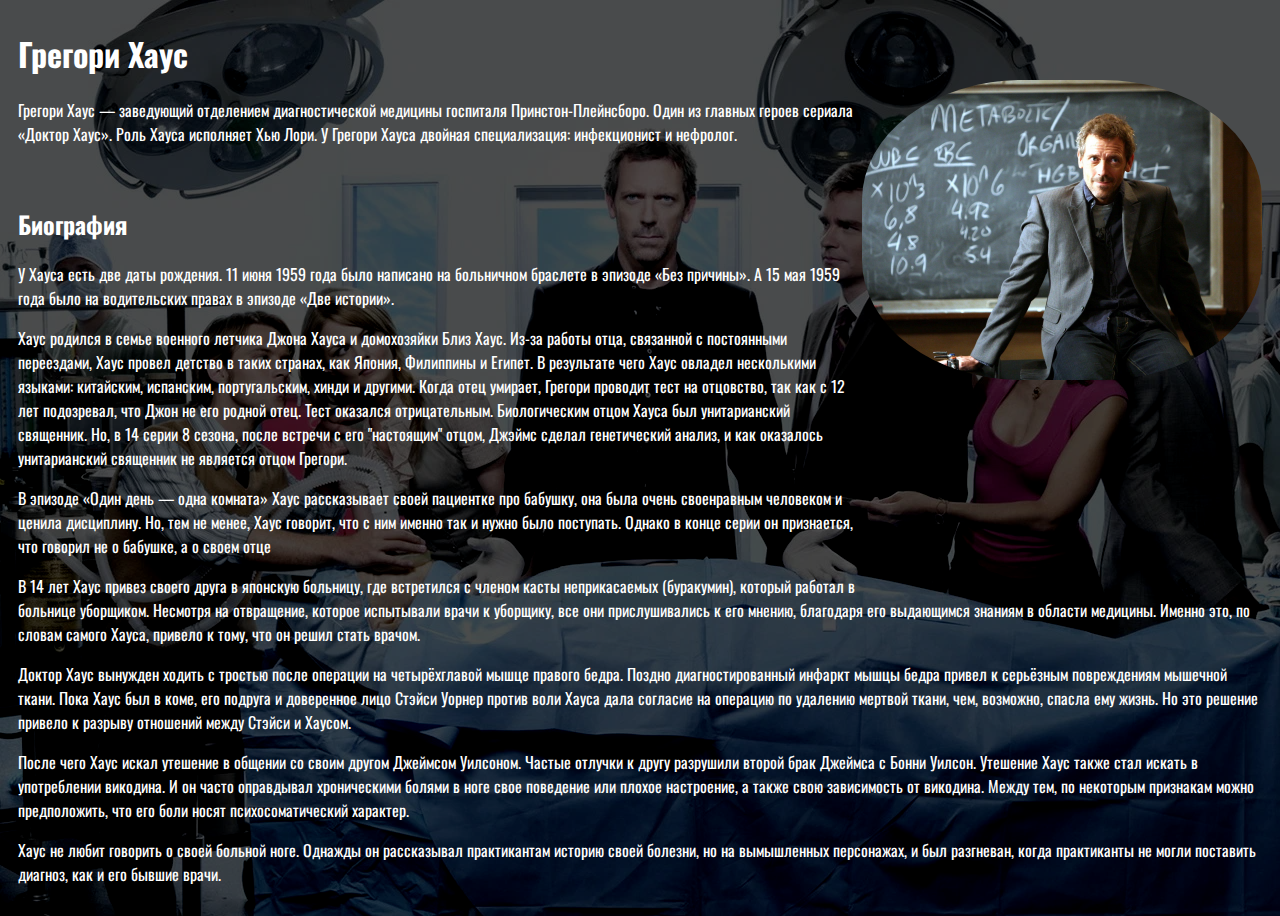
<file: Persons_pages/House.html>
<!DOCTYPE html>
<html lang="en">
<head>
	<meta charset="UTF-8">
	<meta name="viewport" content="width=device-width, initial-scale=1.0">
	<title>Хаус</title>
	<link rel="stylesheet" href="Styles/Main_styles.css">
</head>
<body>
	<div class="Wrapper">
		<div class="Image">
			<img src="Images/House1.jpg" alt=" " width="400" height="300">
		</div>
		<div class="Text">
			<h1>Грегори Хаус</h1>
			<p>Грегори Хаус — заведующий отделением диагностической медицины госпиталя Принстон-Плейнсборо. Один из главных героев сериала «Доктор Хаус». Роль Хауса исполняет Хью Лори. У Грегори Хауса двойная специализация: инфекционист и нефролог.</p>
			<br>
			<h2> Биография </h2>
			<p>У Хауса есть две даты рождения. 11 июня 1959 года было написано на больничном браслете в эпизоде «Без причины». А 15 мая 1959 года было на водительских правах в эпизоде «Две истории».</p>

<p>Хаус родился в семье военного летчика Джона Хауса и домохозяйки Близ Хаус. Из-за работы отца, связанной с постоянными переездами, Хаус провел детство в таких странах, как Япония, Филиппины и Египет. В результате чего Хаус овладел несколькими языками: китайским, испанским, португальским, хинди и другими. Когда отец умирает, Грегори проводит тест на отцовство, так как с 12 лет подозревал, что Джон не его родной отец. Тест оказался отрицательным. Биологическим отцом Хауса был унитарианский священник. Но, в 14 серии 8 сезона, после встречи с его "настоящим" отцом, Джэймс сделал генетический анализ, и как оказалось унитарианский священник не является отцом Грегори.</p>

<p>В эпизоде «Один день — одна комната» Хаус рассказывает своей пациентке про бабушку, она была очень своенравным человеком и ценила дисциплину. Но, тем не менее, Хаус говорит, что с ним именно так и нужно было поступать. Однако в конце серии он признается, что говорил не о бабушке, а о своем отце</p>

<p>В 14 лет Хаус привез своего друга в японскую больницу, где встретился с членом касты неприкасаемых (буракумин), который работал в больнице уборщиком. Несмотря на отвращение, которое испытывали врачи к уборщику, все они прислушивались к его мнению, благодаря его выдающимся знаниям в области медицины. Именно это, по словам самого Хауса, привело к тому, что он решил стать врачом. </p>
<p>Доктор Хаус вынужден ходить с тростью после операции на четырёхглавой мышце правого бедра. Поздно диагностированный инфаркт мышцы бедра привел к серьёзным повреждениям мышечной ткани. Пока Хаус был в коме, его подруга и доверенное лицо Стэйси Уорнер против воли Хауса дала согласие на операцию по удалению мертвой ткани, чем, возможно, спасла ему жизнь. Но это решение привело к разрыву отношений между Стэйси и Хаусом.</p>

<p>После чего Хаус искал утешение в общении со своим другом Джеймсом Уилсоном. Частые отлучки к другу разрушили второй брак Джеймса с Бонни Уилсон. Утешение Хаус также стал искать в употреблении викодина. И он часто оправдывал хроническими болями в ноге свое поведение или плохое настроение, а также свою зависимость от викодина. Между тем, по некоторым признакам можно предположить, что его боли носят психосоматический характер.</p>

<p>Хаус не любит говорить о своей больной ноге. Однажды он рассказывал практикантам историю своей болезни, но на вымышленных персонажах, и был разгневан, когда практиканты не могли поставить диагноз, как и его бывшие врачи.</p>
		</div>
</body>
</html>
</file>
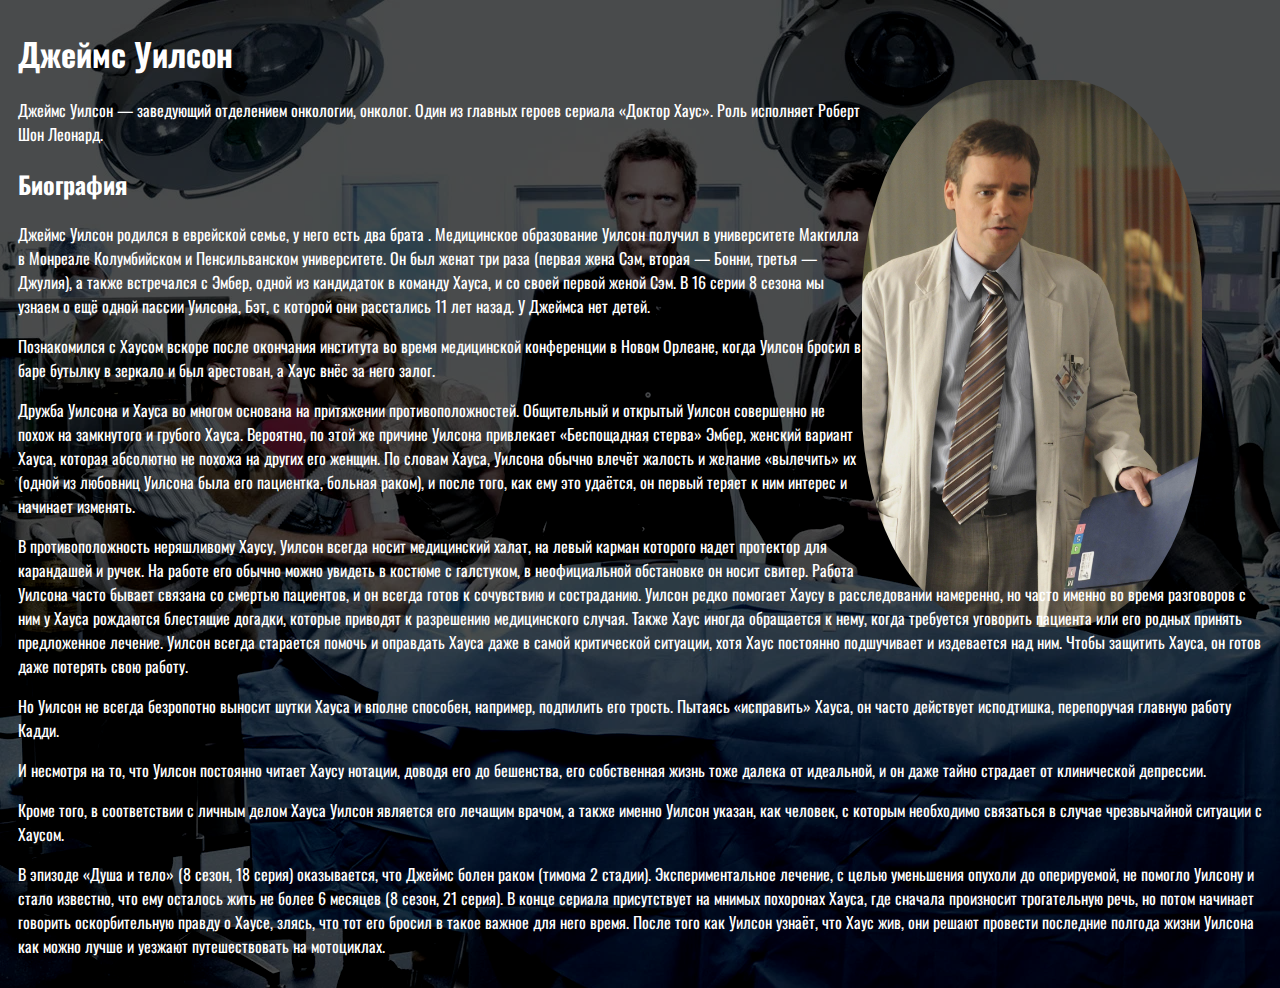
<file: Persons_pages/w.html>
<!DOCTYPE html>
<html lang="en">
<head>
	<meta charset="UTF-8">
	<meta name="viewport" content="width=device-width, initial-scale=1.0">
	<title>Уилсон</title>
	<link rel="stylesheet" href="Styles/Main_styles.css">
</head>
<body>
	<div class="Wrapper">
		<div class="Image">
			<img src="Images/W.jpg" alt=" " width="340">
		</div>
		<div class="Text">
			<h1>Джеймс Уилсон</h1>
			<p>Джеймс Уилсон — заведующий отделением онкологии, онколог. Один из главных героев сериала «Доктор Хаус». Роль исполняет Роберт Шон Леонард. 
				<br>
				<h2> Биография </h2>
				<p> Джеймс Уилсон родился в еврейской семье, у него есть два брата . Медицинское образование Уилсон получил в университете Макгилла в Монреале Колумбийском и Пенсильванском университете. Он был женат три раза (первая жена Сэм, вторая — Бонни, третья — Джулия), а также встречался с Эмбер, одной из кандидаток в команду Хауса, и со своей первой женой Сэм. В 16 серии 8 сезона мы узнаем о ещё одной пассии Уилсона, Бэт, с которой они расстались 11 лет назад. У Джеймса нет детей. </p>
				<p> Познакомился с Хаусом вскоре после окончания института во время медицинской конференции в Новом Орлеане, когда Уилсон бросил в баре бутылку в зеркало и был арестован, а Хаус внёс за него залог.</p>

<p>Дружба Уилсона и Хауса во многом основана на притяжении противоположностей. Общительный и открытый Уилсон совершенно не похож на замкнутого и грубого Хауса. Вероятно, по этой же причине Уилсона привлекает «Беспощадная стерва» Эмбер, женский вариант Хауса, которая абсолютно не похожа на других его женщин. По словам Хауса, Уилсона обычно влечёт жалость и желание «вылечить» их (одной из любовниц Уилсона была его пациентка, больная раком), и после того, как ему это удаётся, он первый теряет к ним интерес и начинает изменять.</p>
<p>В противоположность неряшливому Хаусу, Уилсон всегда носит медицинский халат, на левый карман которого надет протектор для карандашей и ручек. На работе его обычно можно увидеть в костюме с галстуком, в неофициальной обстановке он носит свитер. Работа Уилсона часто бывает связана со смертью пациентов, и он всегда готов к сочувствию и состраданию. Уилсон редко помогает Хаусу в расследовании намеренно, но часто именно во время разговоров с ним у Хауса рождаются блестящие догадки, которые приводят к разрешению медицинского случая. Также Хаус иногда обращается к нему, когда требуется уговорить пациента или его родных принять предложенное лечение. Уилсон всегда старается помочь и оправдать Хауса даже в самой критической ситуации, хотя Хаус постоянно подшучивает и издевается над ним. Чтобы защитить Хауса, он готов даже потерять свою работу.</p>
<p>Но Уилсон не всегда безропотно выносит шутки Хауса и вполне способен, например, подпилить его трость. Пытаясь «исправить» Хауса, он часто действует исподтишка, перепоручая главную работу Кадди.</p>
<p>И несмотря на то, что Уилсон постоянно читает Хаусу нотации, доводя его до бешенства, его собственная жизнь тоже далека от идеальной, и он даже тайно страдает от клинической депрессии.</p>
<p>Кроме того, в соответствии с личным делом Хауса Уилсон является его лечащим врачом, а также именно Уилсон указан, как человек, с которым необходимо связаться в случае чрезвычайной ситуации с Хаусом.</p>
<p>В эпизоде «Душа и тело» (8 сезон, 18 серия) оказывается, что Джеймс болен раком (тимома 2 стадии). Экспериментальное лечение, с целью уменьшения опухоли до оперируемой, не помогло Уилсону и стало известно, что ему осталось жить не более 6 месяцев (8 сезон, 21 серия). В конце сериала присутствует на мнимых похоронах Хауса, где сначала произносит трогательную речь, но потом начинает говорить оскорбительную правду о Хаусе, злясь, что тот его бросил в такое важное для него время. После того как Уилсон узнаёт, что Хаус жив, они решают провести последние полгода жизни Уилсона как можно лучше и уезжают путешествовать на мотоциклах.</p>
		</div>
</body>
</html>
</file>
<file: Persons_pages/Styles/Main_styles.css>
@import url('https://fonts.googleapis.com/css2?family=Oswald&display=swap');
/* font-family: 'Oswald', sans-serif; */

body {
	background-image: url(../Images/BG.png);
}
.Wrapper{
	margin: 30px 10px;
}
.Wrapper .Image{
	padding-top: 50px;
	width: 400px;
	height: 500px;
	float: right;
}
.Wrapper .Image img{
	border-radius: 40%;
}

.Text {
	color: #fff;
	font-family: 'Oswald', sans-serif;
}
</file>
